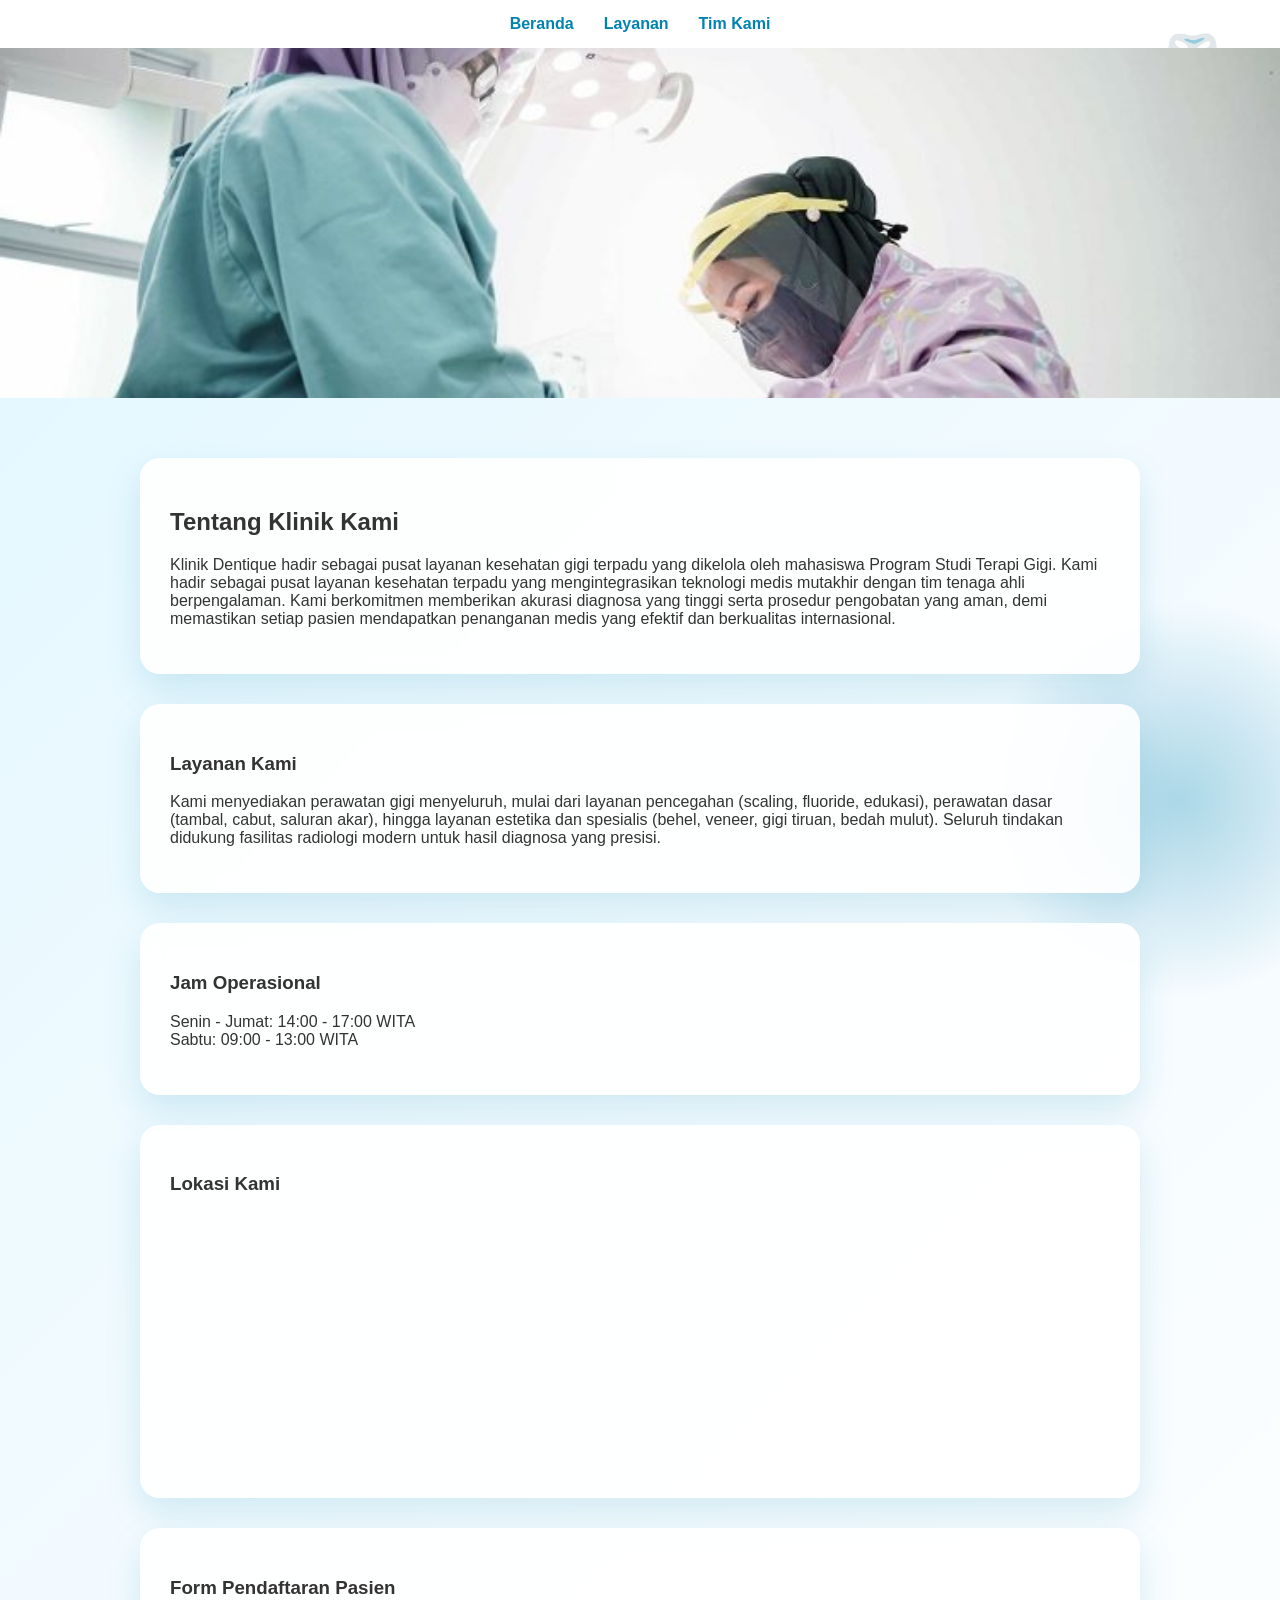
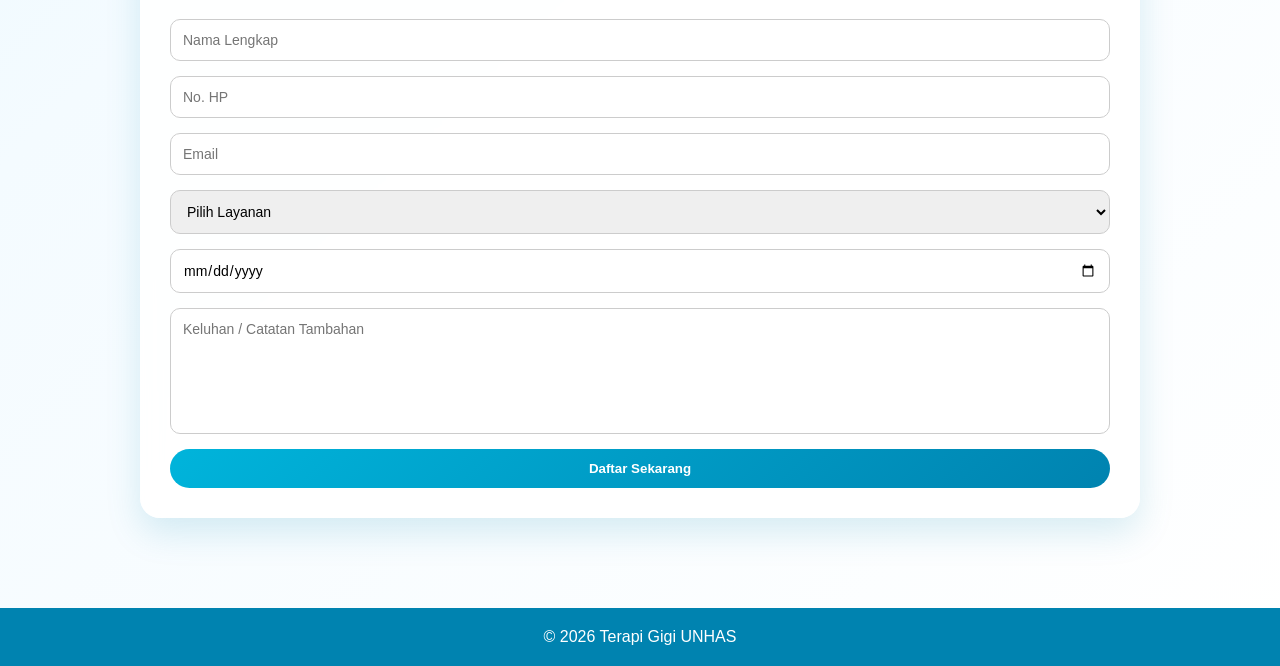
<file: index.html>
<!DOCTYPE html>
<html lang="id">
<head>
    <meta charset="UTF-8">
    <meta name="viewport" content="width=device-width, initial-scale=1.0">
    <title>Dentique | Klinik Gigi Terapi UNHAS</title>
    <div class="tooth">🦷</div>
    <link rel="stylesheet" href="index.css">
</head>
<body>
</section>
     <link rel="stylesheet" href="index.css">
</header>

<nav>
    <a href="index.html">Beranda</a>
    <a href="layanan.html">Layanan</a>
    <a href="tim.html">Tim Kami</a>
</nav>

<section class="slider-container">
    <div class="slides" id="slider">
        <img src="gigi5.jpg" alt="Klinik 1">
        <img src="konservasi.jpeg" alt="Klinik 2">
        <img src="gigi3.jpg" alt="Klinik 3">
    </div>
</section>

<section class="container">
    <div class="card">
        <h2>Tentang Klinik Kami</h2>
        <p>Klinik Dentique hadir sebagai pusat layanan kesehatan gigi terpadu yang dikelola oleh mahasiswa Program Studi Terapi Gigi. Kami hadir sebagai pusat layanan kesehatan terpadu yang mengintegrasikan teknologi medis mutakhir dengan tim tenaga ahli berpengalaman. Kami berkomitmen memberikan akurasi diagnosa yang tinggi serta prosedur pengobatan yang aman, demi memastikan setiap pasien mendapatkan penanganan medis yang efektif dan berkualitas internasional.</p>
    </div>

    <div class="card">
        <h3>Layanan Kami</h3>
        <p>Kami menyediakan perawatan gigi menyeluruh, mulai dari layanan pencegahan (scaling, fluoride, edukasi), perawatan dasar (tambal, cabut, saluran akar), hingga layanan estetika dan spesialis (behel, veneer, gigi tiruan, bedah mulut). Seluruh tindakan didukung fasilitas radiologi modern untuk hasil diagnosa yang presisi.</p>
    </div>

    <div class="card">
        <h3>Jam Operasional</h3>
        <p>Senin - Jumat: 14:00 - 17:00 WITA<br>Sabtu: 09:00 - 13:00 WITA</p>
    </div>

    <div class="card">
        <h3>Lokasi Kami</h3>
        <iframe 
    src="https://www.google.com/maps/embed?pb=!1m18!1m12!1m3!1d3973.818456209867!2d119.4828113!3d-5.1224859!2m3!1f0!2f0!3f0!3m2!1i1024!2i768!4f13.1!3m3!1m2!1s0x2dbefc2642a8b011%3A0x6a2977f6b95d97e!2sUniversitas%20Hasanuddin!5e0!3m2!1sid!2sid!4v1700000000000"
    width="100%"
    height="250"
    style="border:0;"
    loading="lazy"
    allowfullscreen
    title="Lokasi Klinik Dentique di Universitas Hasanuddin">
</iframe>
    </div>
    <div class="card">
    <h3>Form Pendaftaran Pasien</h3>

    <form class="form-daftar">
        <input type="text" placeholder="Nama Lengkap" required>
        <input type="tel" placeholder="No. HP" required>
        <input type="email" placeholder="Email">
        
        <select required>
            <option value="">Pilih Layanan</option>
            <option>Scaling</option>
            <option>Tambal Gigi</option>
            <option>Cabut Gigi</option>
            <option>Behel</option>
        </select>

        <input type="date" required>
        <textarea placeholder="Keluhan / Catatan Tambahan"></textarea>

        <button type="submit" class="btn-daftar">Daftar Sekarang</button>
    </form>
</div>
</section>

<footer>
    &copy; 2026 Terapi Gigi UNHAS
</footer>

<script src="script.js"></script>

</body>
</file>
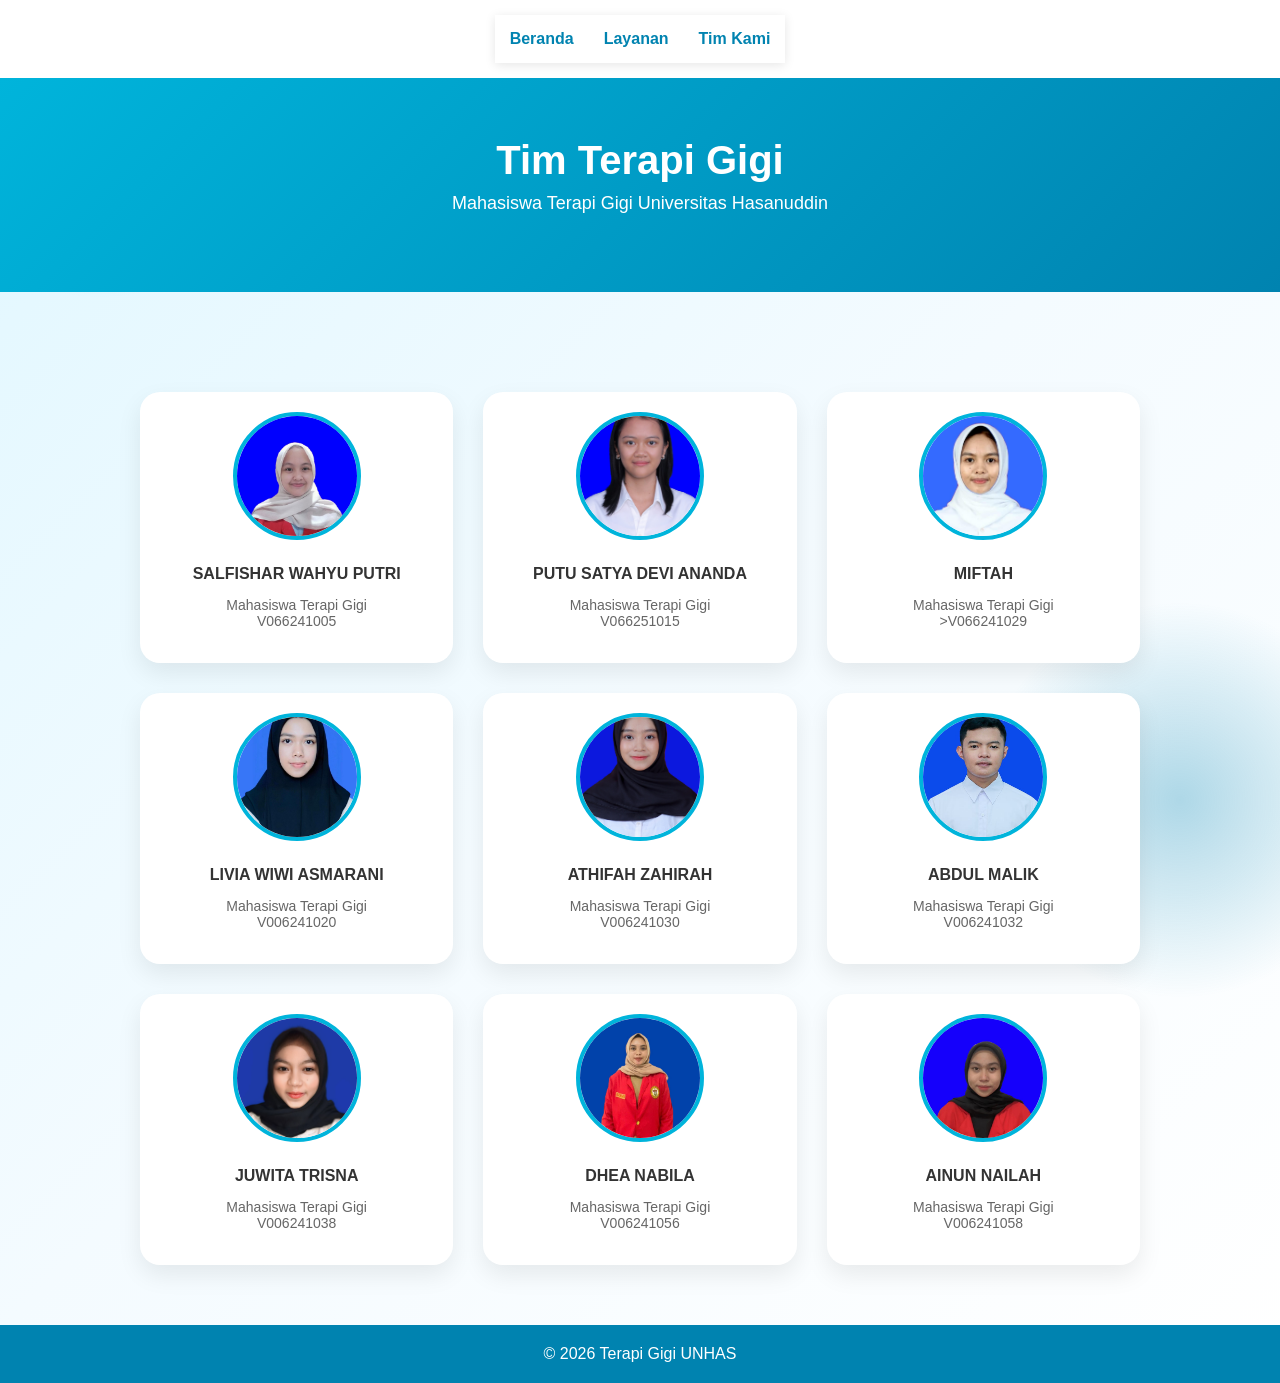
<file: tim.html>
<body>

    <nav>
       <nav>
    <a href="index.html">Beranda</a>
    <a href="layanan.html">Layanan</a>
    <a href="tim.html">Tim Kami</a>
</nav>
    </nav>

    <section class="hero-tim">
        <h1>Tim Terapi Gigi</h1>
        <p>Mahasiswa Terapi Gigi Universitas Hasanuddin</p>
        <link rel="stylesheet" href="index.css">
    </section>

    <div class="container">
        <div class="grid">
            <div class="team-card">
                <img src="salfisar.jpeg" alt="Foto">
                <h4>SALFISHAR WAHYU PUTRI</h4>
                <p>Mahasiswa Terapi Gigi<br> V066241005</p>
            </div>

            <div class="team-card">
                <img src="satya.jpeg" alt="Foto">
                <h4>PUTU SATYA DEVI ANANDA</h4>
                <p>Mahasiswa Terapi Gigi<br>V066251015</p>
            </div>

            <div class="team-card">
                <img src="mifta.jpeg" alt="Foto">
                <h4>MIFTAH</h4>
                <p>Mahasiswa Terapi Gigi<br>>V066241029</p>
            </div>

            <div class="team-card">
                <img src="livia.jpeg" alt="Foto">
                <h4>LIVIA WIWI ASMARANI</h4>
                <p>Mahasiswa Terapi Gigi<br>V006241020</p>
            </div>

            <div class="team-card">
                <img src="Pas photo Athifah Zahirah 2.jpg.jpeg" alt="Foto">
                <h4>ATHIFAH ZAHIRAH</h4>
                <p>Mahasiswa Terapi Gigi<br>V006241030</p>
            </div>

            <div class="team-card">
                <img src="malik.jpeg" alt="Foto">
                <h4>ABDUL MALIK</h4>
                <p>Mahasiswa Terapi Gigi<br>V006241032</p>
            </div>

            <div class="team-card">
                <img src="juwita.jpeg" alt="Foto">
                <h4>JUWITA TRISNA</h4>
                <p>Mahasiswa Terapi Gigi<br>V006241038</p>
            </div>

            <div class="team-card">
                <img src="dhea.jpeg" alt="Foto">
                <h4>DHEA NABILA</h4>
                <p>Mahasiswa Terapi Gigi<br>V006241056</p>
            </div>

            <div class="team-card">
                <img src="ainun.jpeg" alt="Foto">
                <h4>AINUN NAILAH</h4>
                <p>Mahasiswa Terapi Gigi<br>V006241058</p>
            </div>
        </div>
    </div>

    <footer>&copy; 2026 Terapi Gigi UNHAS</footer>

</body>
</file>
<file: index.css>
body {
    margin: 0;
    font-family: 'Segoe UI', sans-serif;
    background: #f4f9ff;
    color: #333;
}

body {
    margin: 0;
    font-family: 'Segoe UI', sans-serif;
    background: linear-gradient(135deg, #e0f7ff, #f4fbff, #ffffff);
    min-height: 100vh;
}

/* HERO SECTION */
.hero {
    position: relative;
    text-align: center;
    padding: 30px 20px;
    color: white;
    overflow: hidden;
    background: linear-gradient(-45deg, #00b4db, #0083b0, #00c6ff, #0072ff);
    background-size: 400% 400%;
    animation: gradientMove 10s ease infinite;
}

.hero h1 {
    font-size: 60px;   /* tadinya 64px → kita gedein */
    letter-spacing: 4px;
    margin-bottom: 10px;
    text-shadow: 0 0 20px rgba(255,255,255,0.5);
}

.hero p {
    font-size: 18px;
    margin: 15px 0;
}

.btn {
    display: inline-block;
    padding: 12px 25px;
    background: white;
    color: #0083b0;
    text-decoration: none;
    border-radius: 30px;
    font-weight: bold;
    transition: 0.3s;
}

.btn:hover {
    background: #e0f7ff;
}

/* NAV */
nav {
    display: flex;
    justify-content: center;
    gap: 30px;
    background: white;
    padding: 15px;
    box-shadow: 0 2px 10px rgba(0,0,0,0.1);
}

nav a {
    text-decoration: none;
    color: #0083b0;
    font-weight: bold;
}

/* SLIDER */
.slider-container {
  width: 100%;
  overflow: hidden;
}

.slides {
  display: flex;
  width: 100%; /* 3 gambar */
  transition: transform 0.5s ease-in-out;
}

.slides img {
    width: 100%;
    height: 350px;   /* atur tinggi di sini */
    object-fit: cover;
    flex-shrink: 0;
}

/* CONTENT */
.container {
    max-width: 1000px;
    margin: 40px auto;
    padding: 20px;
}

.card {
    background: rgba(255, 255, 255, 0.9);
    backdrop-filter: blur(10px);
    border-radius: 20px;
    box-shadow: 0 15px 35px rgba(0, 131, 176, 0.15);
    padding: 30px;
    margin-bottom: 30px;
    transition: 0.3s;
}

.card:hover {
    transform: translateY(-8px);
    box-shadow: 0 20px 40px rgba(0, 131, 176, 0.25);
}

/* FOOTER */
footer {
    text-align: center;
    padding: 20px;
    background: #0083b0;
    color: white;
}

/* HERO TIM */
.hero-tim {
    text-align: center;
    padding: 60px 20px;
    background: linear-gradient(135deg, #00b4db, #0083b0);
    color: white;
}

.hero-tim h1 {
    margin: 0;
    font-size: 40px;
}

.hero-tim p {
    margin-top: 10px;
    font-size: 18px;
}

/* GRID TIM */
.grid {
    display: grid;
    grid-template-columns: repeat(3, 1fr); /* 3 kolom tetap */
    gap: 30px;
    margin-top: 40px;
}

@media (max-width: 768px) {
    .grid {
        grid-template-columns: repeat(2, 1fr); /* jadi 2 kolom di tablet */
    }
}

@media (max-width: 500px) {
    .grid {
        grid-template-columns: 1fr; /* jadi 1 kolom di HP */
    }
}

/* CARD TIM */
.team-card {
    background: white;
    text-align: center;
    padding: 20px;
    border-radius: 20px;
    box-shadow: 0 10px 25px rgba(0,0,0,0.08);
    transition: 0.3s;
}

.team-card:hover {
    transform: translateY(-8px);
}

.team-card img {
    width: 120px;
    height: 120px;
    object-fit: cover;
    border-radius: 50%;
    margin-bottom: 15px;
    border: 4px solid #00b4db;
}

.team-card h4 {
    margin: 10px 0 5px;
}

.team-card p {
    color: #666;
    font-size: 14px;
}

.judul-layanan {
    text-align: center;
    margin-bottom: 40px;
    font-size: 32px;
    color: #0083b0;
}

.service-card {
    background: white;
    border-radius: 20px;
    overflow: hidden;
    box-shadow: 0 10px 25px rgba(0,0,0,0.08);
    transition: 0.3s;
    text-align: center;
}

.service-card:hover {
    transform: translateY(-8px);
}

.service-card img {
    width: 100%;
    height: 180px;
    object-fit: cover;
}

.service-card h3 {
    margin: 15px 0 10px;
}

.service-card p {
    padding: 0 15px 20px;
    color: #555;
}

.back-button {
    text-align: center;
    margin-top: 40px;
}

.btn-kembali {
    display: inline-block;
    padding: 12px 30px;
    background: linear-gradient(135deg, #00b4db, #0083b0);
    color: white;
    text-decoration: none;
    border-radius: 30px;
    font-weight: bold;
    transition: 0.3s;
}

.btn-kembali:hover {
    transform: scale(1.05);
    box-shadow: 0 8px 20px rgba(0,0,0,0.15);
}

body::before {
    content: "";
    position: fixed;
    width: 400px;
    height: 400px;
    background: radial-gradient(circle, rgba(0,180,219,0.3), transparent 70%);
    top: -100px;
    left: -100px;
    z-index: -1;
}

body::after {
    content: "";
    position: fixed;
    width: 400px;
    height: 400px;
    background: radial-gradient(circle, rgba(0,131,176,0.3), transparent 70%);
    bottom: -100px;
    right: -100px;
    z-index: -1;
}

@keyframes gradientMove {
    0% { background-position: 0% 50%; }
    50% { background-position: 100% 50%; }
    100% { background-position: 0% 50%; }
}

.tooth {
    font-size: 60px;
    position: absolute;
    top: 30px;
    right: 50px;
    animation: floatTooth 4s ease-in-out infinite;
}

@keyframes floatTooth {
    0% { transform: translateY(0px); }
    50% { transform: translateY(-15px); }
    100% { transform: translateY(0px); }
}

.hero h1 {
    font-size: 70px;
    letter-spacing: 3px;
    text-shadow: 0 0 20px rgba(255,255,255,0.5);
}

.hero p {
    font-size: 20px;
    opacity: 0.95;
}

.form-daftar {
    display: flex;
    flex-direction: column;
    gap: 15px;
    margin-top: 20px;
}

.form-daftar input,
.form-daftar select,
.form-daftar textarea {
    padding: 12px;
    border-radius: 10px;
    border: 1px solid #ccc;
    font-family: inherit;
    font-size: 14px;
}

.form-daftar textarea {
    resize: none;
    height: 100px;
}

.form-daftar input:focus,
.form-daftar select:focus,
.form-daftar textarea:focus {
    outline: none;
    border: 1px solid #0083b0;
    box-shadow: 0 0 8px rgba(0,131,176,0.2);
}

.btn-daftar {
    padding: 12px;
    border: none;
    border-radius: 30px;
    background: linear-gradient(135deg, #00b4db, #0083b0);
    color: white;
    font-weight: bold;
    cursor: pointer;
    transition: 0.3s;
}

.btn-daftar:hover {
    transform: scale(1.05);
    box-shadow: 0 8px 20px rgba(0,0,0,0.15);
}
</file>
